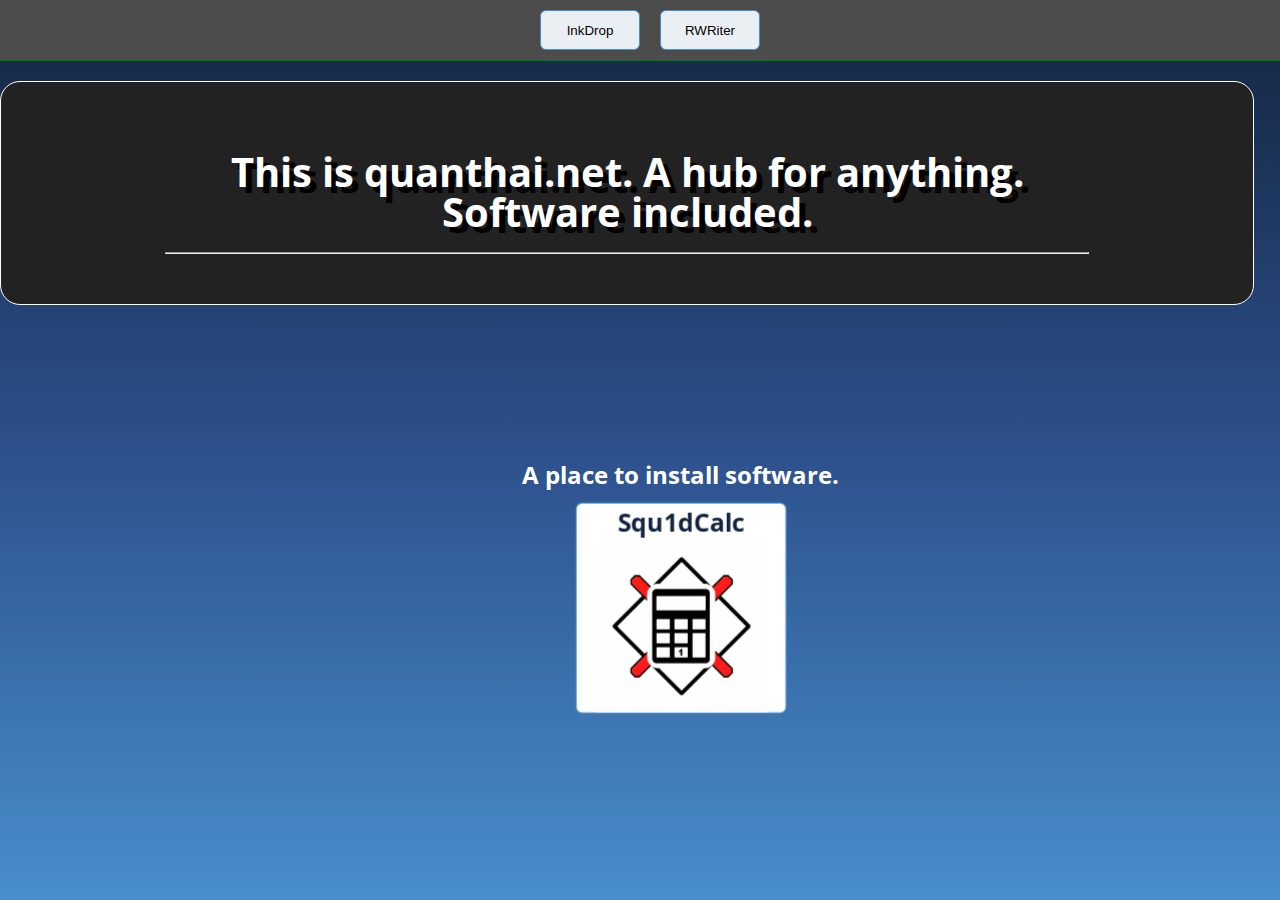
<file: index.html>
<!doctype html>
<html>
    <head>
        <meta charset="UTF-8" />
        <script type="text/javascript" src="js/3d.js" defer></script>
        <link rel="stylesheet" href="css/3d.css" />
        <link rel="stylesheet" href="root.css" />
        <link rel="preconnect" href="https://fonts.googleapis.com" />
        <link rel="preconnect" href="https://fonts.gstatic.com" crossorigin />
        <link
            href="https://fonts.googleapis.com/css2?family=Open+Sans:ital,wght@0,300..800;1,300..800&family=Source+Code+Pro:ital@0;1&display=swap"
            rel="stylesheet"
        />
    </head>
    <body>
        <main>
            <div class="menu-bar">
                <a href="/inkdrop/"
                    ><button class="btn-common redirect-btn">InkDrop</button></a
                >
                <a href="/rwriter/"
                    ><button class="btn-common redirect-btn">RWRiter</button></a
                >
            </div>
            <div class="main">
                <h1 class="intro">
                    This is quanthai.net. A hub for anything.
                    <br />Software included.
                </h1>
                <hr style="margin: 0 auto; width: 80%; line-height: 5px" />
            </div>
            <br style="line-height: 20px" />
            <div
                class="options"
                style="
                    display: flex;
                    flex-direction: column;
                    overflow-x: auto;
                    scrollbar-width: none;
                    overflow-y: none;
                    padding: 40px;
                    margin: 0px;
                    width: 100%;
                    height: 400px;
                    position: relative;
                    align-items: center;
                    justify-content: center;
                "
            >
                <h2 style="line-height: 20px">A place to install software.</h2>
                <br />
                <a href="/squ1dcalc" style="text-decoration: none">
                    <div></div>
                    <div class="atropos" data-atropos>
                        <div
                            class="atropos-scale"
                            style="width: 200px; margin: 0px"
                        >
                            <div
                                class="atropos-rotate"
                                style="
                                    width: 200px;
                                    height: 200px;
                                    border: 1px solid var(--light-blue);
                                    border-radius: 6px;
                                    background-color: white;
                                    color: var(--secondary);
                                "
                            >
                                <div class="atropos-inner">
                                    <div
                                        data-atropos-offset="0"
                                        style="
                                            position: relative;
                                            display: flex;
                                            flex-direction: column;
                                            align-items: center;
                                            justify-content: center;
                                        "
                                    >
                                        <h2
                                            style="
                                                line-height: 35px;
                                                width: 100%;
                                                text-align: center;
                                            "
                                        >
                                            Squ1dCalc
                                        </h2>
                                        <img
                                            src="assets/img/squ1dcalc_logo.png"
                                            alt="image"
                                            width="auto"
                                            height="165"
                                        />
                                    </div>
                                </div>
                            </div>
                        </div>
                    </div>
                </a>
            </div>
            <!--<div
                class="atropos"
                style="
                    width: 100%;
                    height: fit-content;
                    display: flex;
                    padding-right: 80px;
                    align-items: center;
                    justify-content: center;
                "
                data-atropos
            >
                <div
                    class="atropos-scale"
                    style="
                        width: max-content;
                        margin: 30px;
                        margin-bottom: -36px;
                    "
                >
                    <div class="atropos-rotate">
                        <div class="atropos-inner">
                            <div data-atropos-offset="0">
                                <img
                                    src="assets/img/squ1dcalc.png"
                                    alt="image"
                                    width="auto"
                                    height="355"
                                    width="171"
                                />
                            </div>
                        </div>
                    </div>
                </div>
            </div>-->
        </main>
    </body>
    <style>
        main {
            width: 100%;
            height: 100vh;
            overflow: auto;
            display: flex;
            flex-direction: column;
            /*https://www.svgbackgrounds.com/*/
            background-image: linear-gradient(
                to bottom,
                var(--secondary) 1%,
                var(--primary),
                var(--light-blue)
            );
            color: #fff;
        }

        .main {
            text-align: center;
        }

        .menu-bar {
            display: flex;
            width: 100%;
            align-items: center;
            justify-content: center;
            padding: 10px;
            background-color: var(--grey);
            border-bottom: 1px solid green;
        }

        .btn-common {
            text-decoration: none;
            width: 100px;
            height: 40px;
            padding-top: 3px;
            padding-bottom: 3px;
            border-radius: 6px;
            background-color: var(--light);
            color: black;
            border: 1px solid var(--light-blue);
            text-align: center;
            align-items: center;
            justify-content: center;
        }

        .redirect-btn {
            height: 40px;
            padding-left: 7px;
            padding-right: 7px;
            margin-left: 10px;
            margin-right: 10px;
            transition:
                transform 0.3s ease,
                box-shadow 0.3s ease,
                background-color 0.3s ease;
        }

        .redirect-btn:hover {
            transform: translate(5px, 8px);
            box-shadow: -5px -8px 0px 0px black;
            background-color: var(--dark-light);
        }
    </style>
    <script src="js/3d.js"></script>
    <script>
        window.atropos = new Atropos({
            el: document.querySelectorAll(".atropos")[0],
            shadowScale: 2,
            alwaysActive: true,
        });
    </script>
</html>
</file>
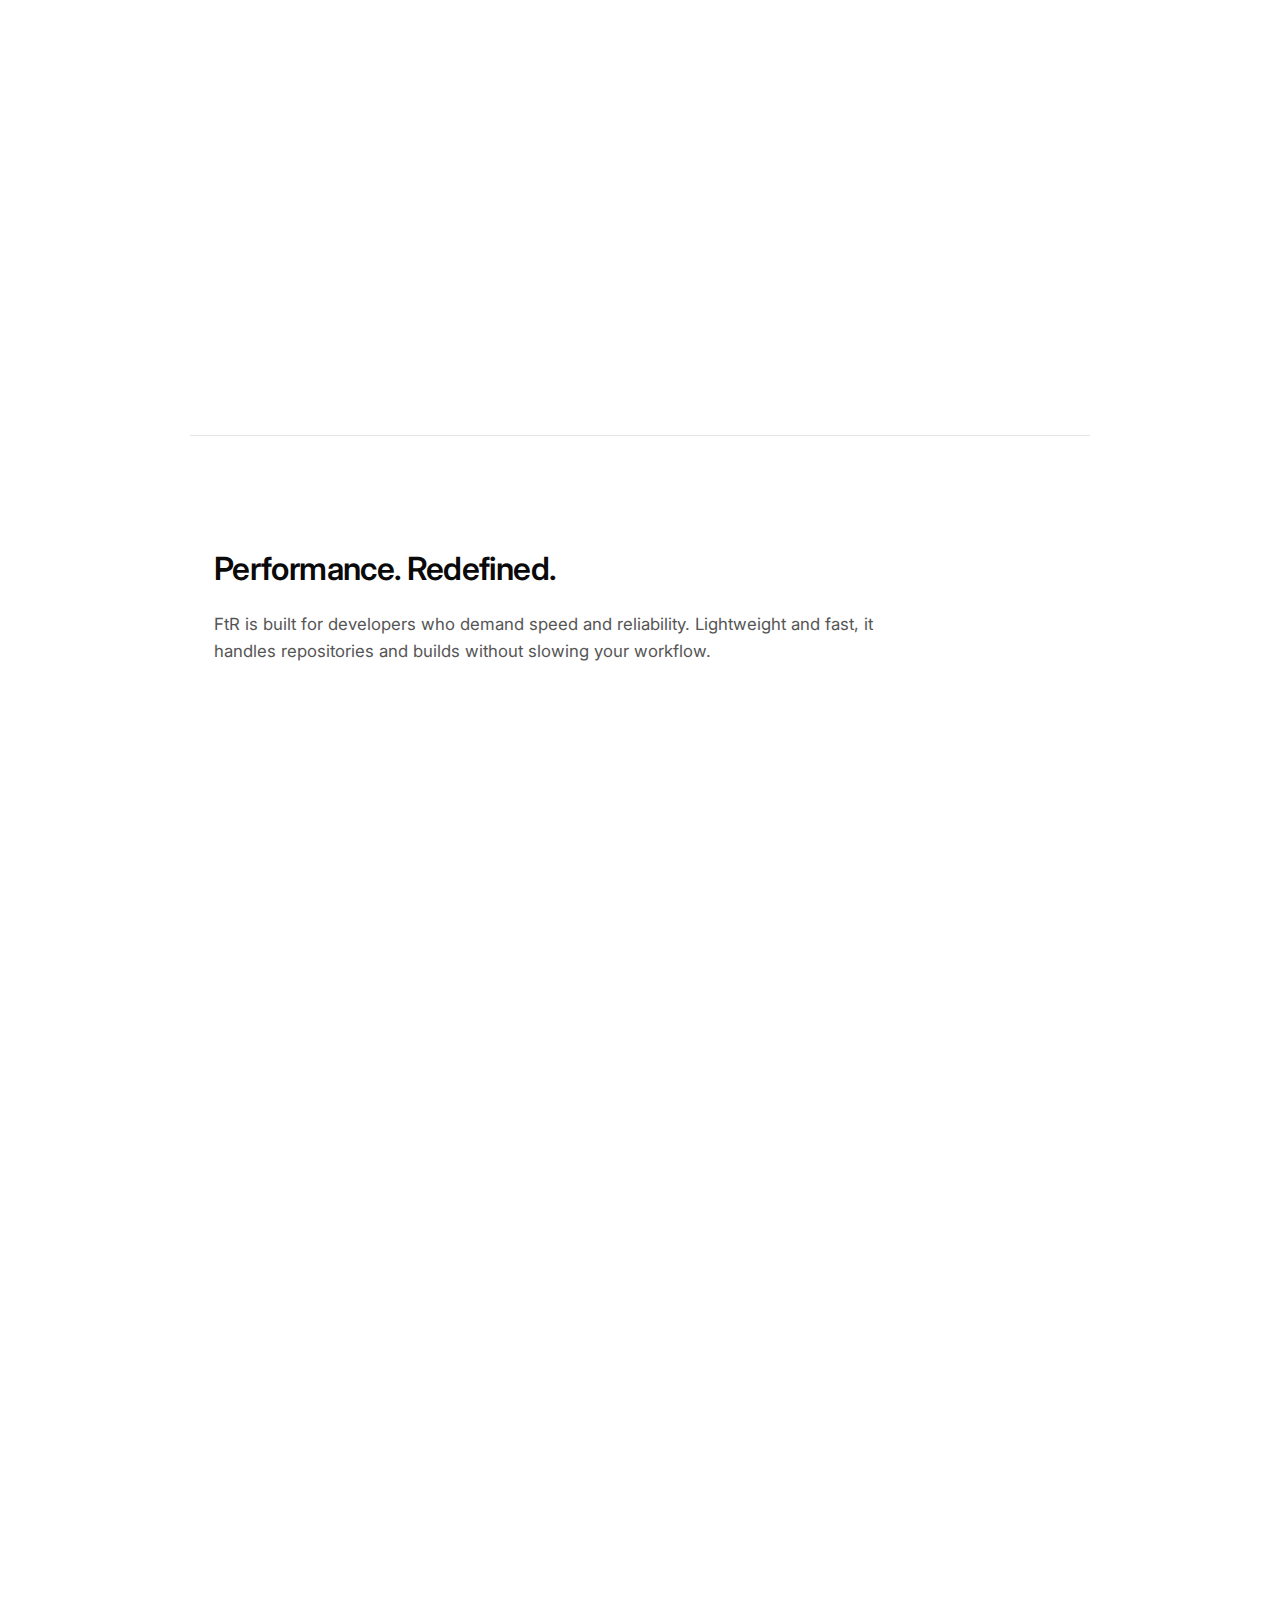
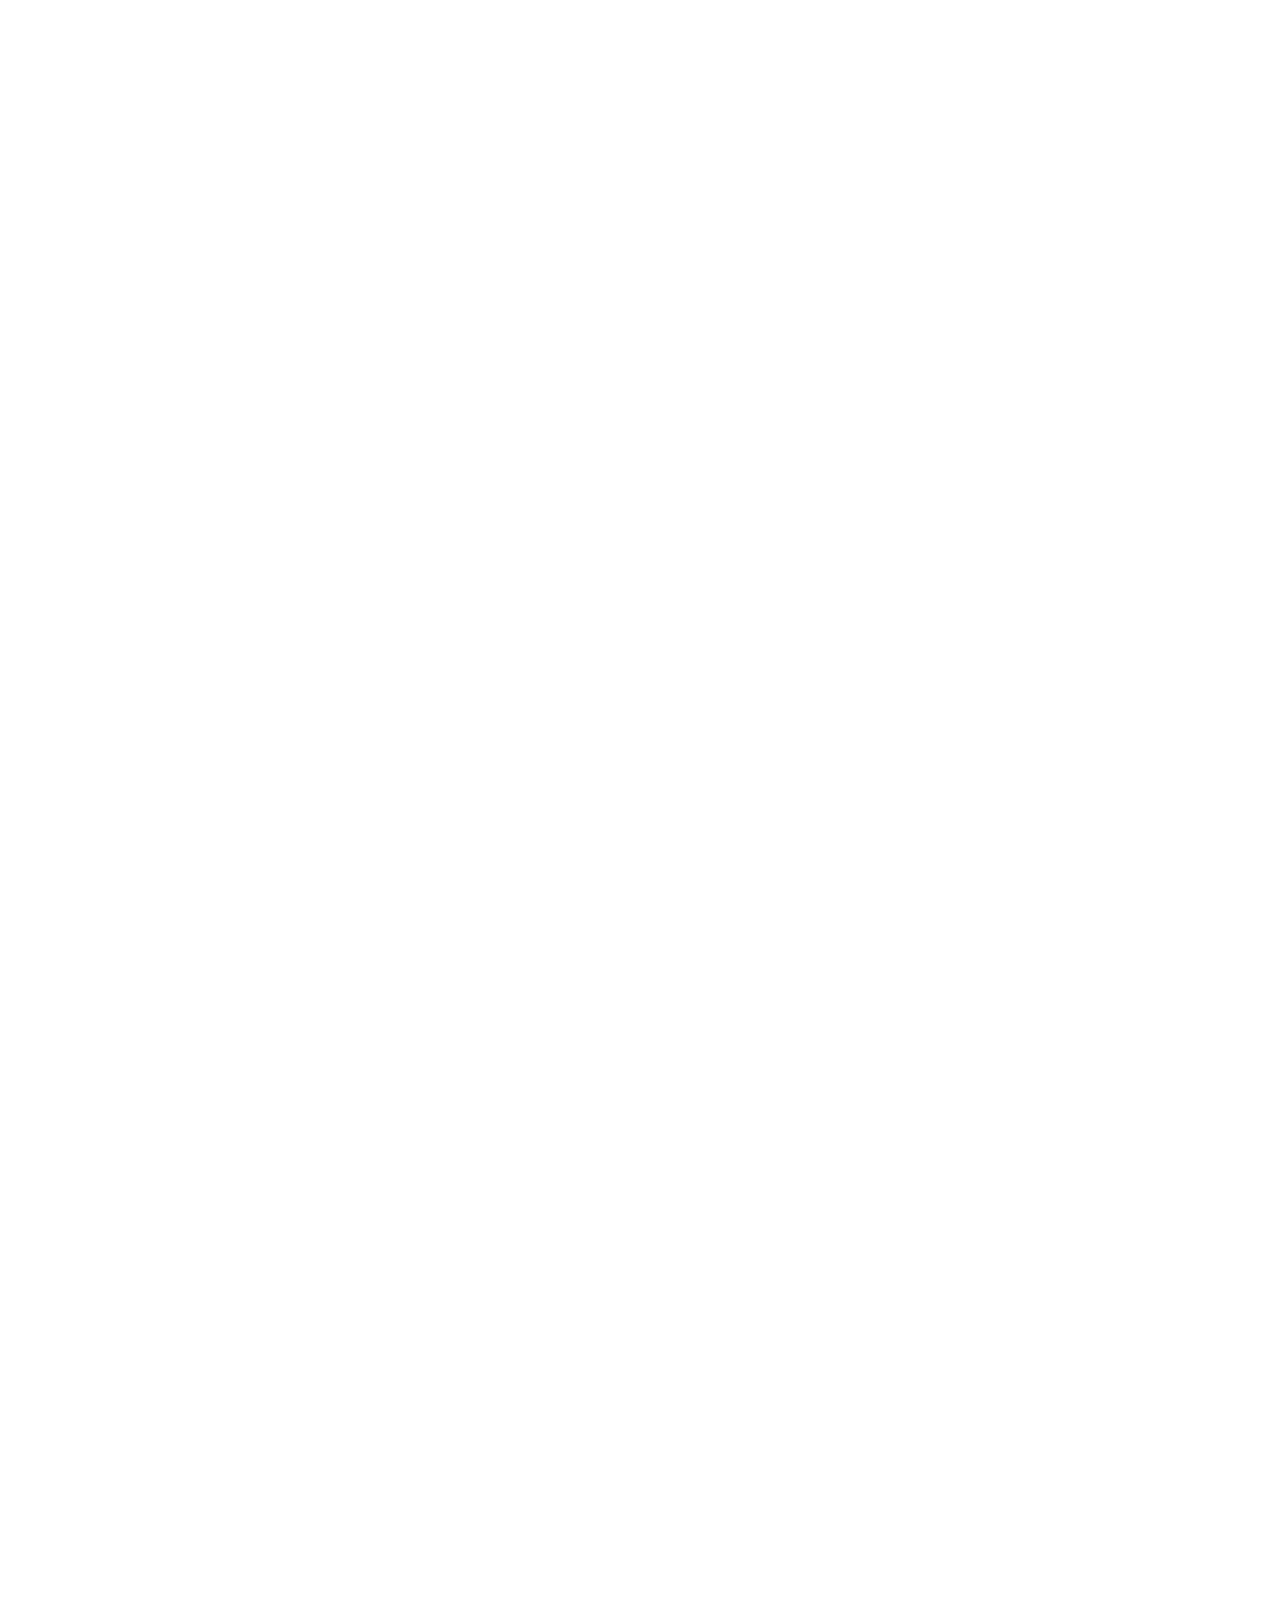
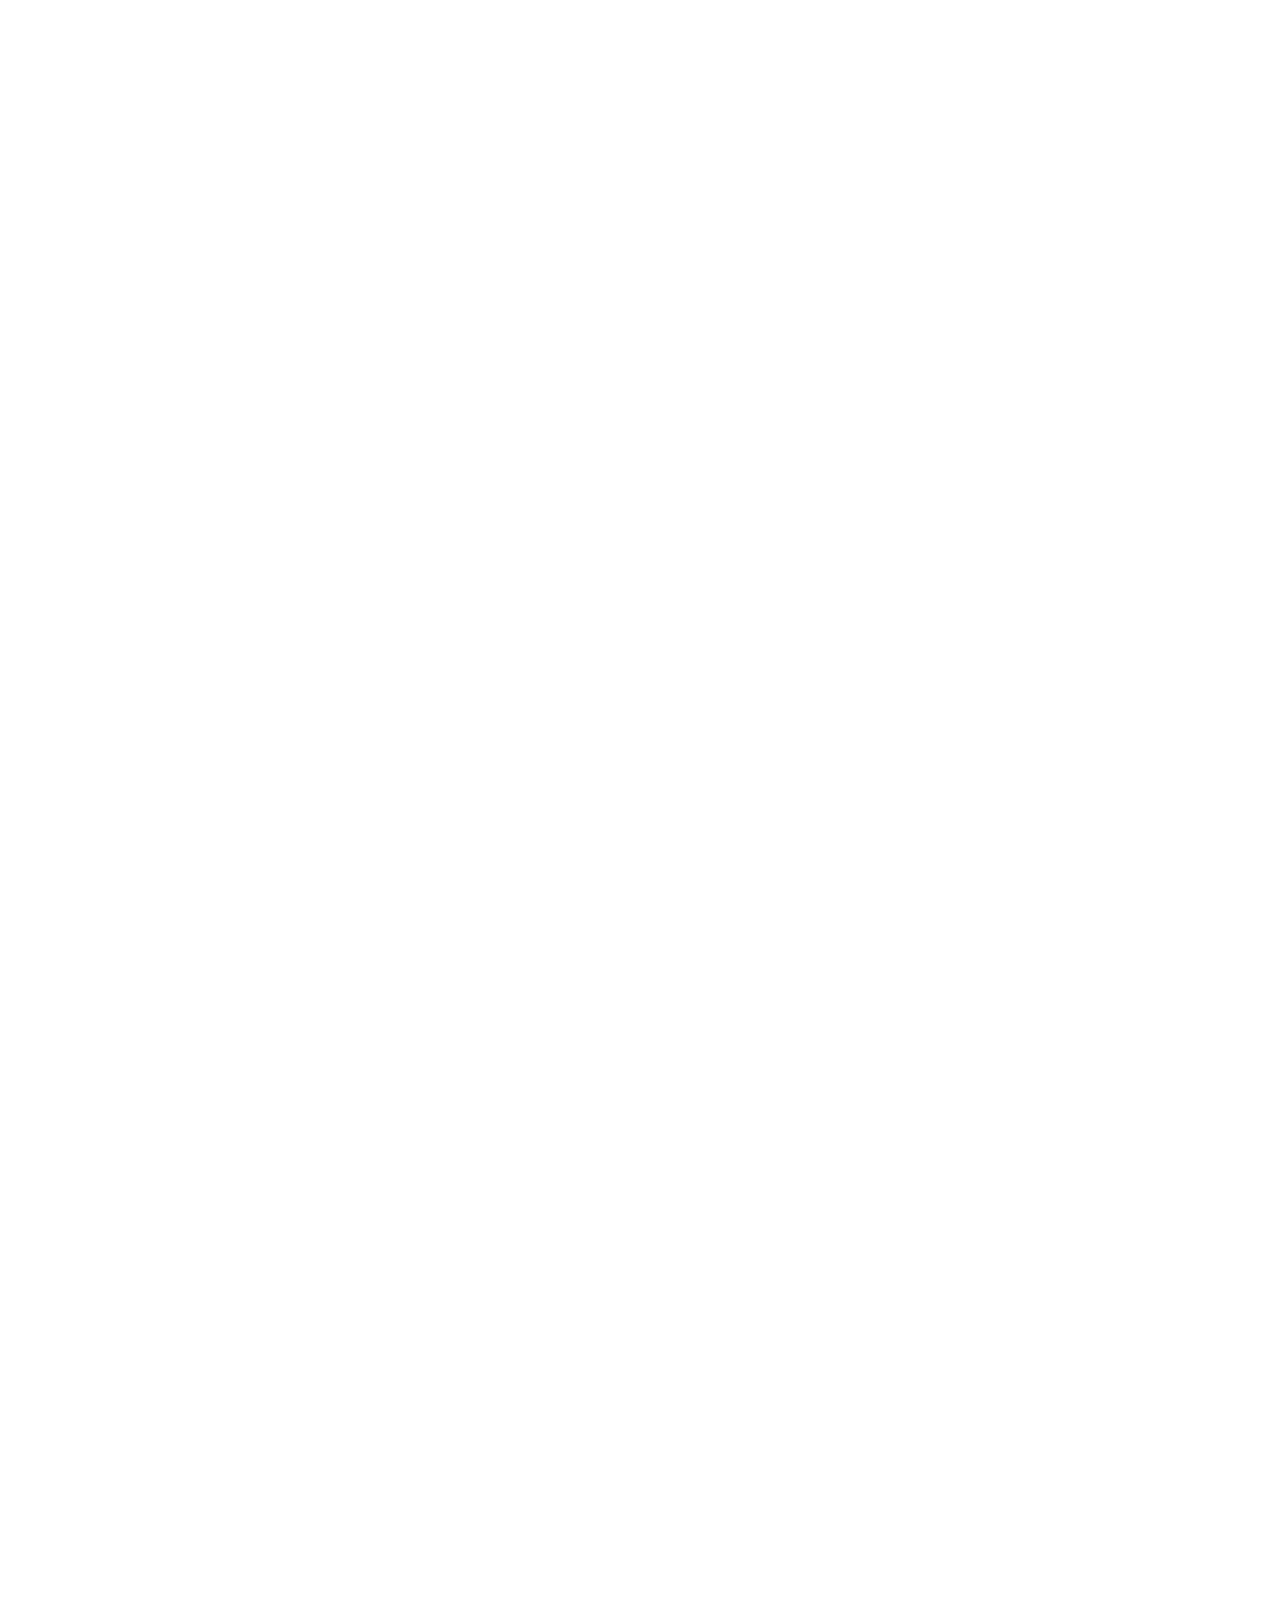
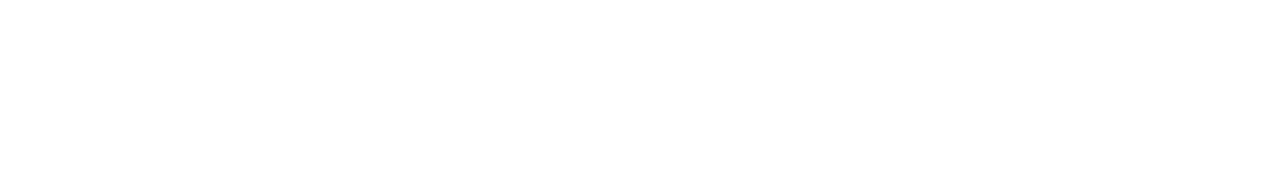
<file: ftr-manager/index.html>
<!doctype html>
<html lang="en">
    <head>
        <meta charset="utf-8" />
        <meta name="viewport" content="width=device-width, initial-scale=1" />
        <title>FtR — The Next Standard in Package Management</title>

        <link rel="preconnect" href="https://fonts.googleapis.com" />
        <link rel="preconnect" href="https://fonts.gstatic.com" crossorigin />
        <link
            href="https://fonts.googleapis.com/css2?family=Inter:wght@400;500;600;700&display=swap"
            rel="stylesheet"
        />

        <style>
            :root {
                --bg: #ffffff;
                --fg: #0a0a0a;
                --muted: #555;
                --border: #e5e5e5;
                --accent: #0071e3;
            }

            * {
                box-sizing: border-box;
            }
            body {
                margin: 0;
                font-family:
                    "Inter",
                    -apple-system,
                    BlinkMacSystemFont,
                    "Segoe UI",
                    Roboto,
                    sans-serif;
                background: var(--bg);
                color: var(--fg);
                line-height: 1.6;
                -webkit-font-smoothing: antialiased;
                overflow-x: hidden;
            }

            header {
                text-align: center;
                padding: 8rem 1rem 6rem;
                opacity: 0;
                transform: translateY(40px);
                animation: fadeInUp 1.2s cubic-bezier(0.4, 0, 0.2, 1) forwards;
            }

            h1 {
                font-size: clamp(2.5rem, 6vw, 4.5rem);
                font-weight: 600;
                letter-spacing: -0.02em;
                margin-bottom: 1rem;
            }

            p.lead {
                font-size: 1.25rem;
                color: var(--muted);
                max-width: 700px;
                margin: 0 auto;
            }

            section {
                max-width: 900px;
                margin: 0 auto;
                padding: 5rem 1.5rem;
                border-top: 1px solid var(--border);
                opacity: 0;
                transform: translateY(40px);
                transition:
                    opacity 1s ease,
                    transform 1s ease;
            }

            section.visible {
                opacity: 1;
                transform: translateY(0);
            }

            h2 {
                font-size: 2rem;
                font-weight: 600;
                margin-bottom: 1rem;
                letter-spacing: -0.02em;
            }

            p {
                color: var(--muted);
                font-size: 1.05rem;
                max-width: 700px;
            }

            .code-block {
                position: relative;
                margin: 2rem 0;
            }
            pre {
                background: #f8f8f8;
                padding: 1.25rem 1.5rem;
                border-radius: 12px;
                font-family: "SFMono-Regular", "Source Code Pro", monospace;
                font-size: 0.95rem;
                overflow-x: auto;
                border: 1px solid #eee;
                transition:
                    transform 0.3s ease,
                    box-shadow 0.3s ease;
            }
            pre:hover {
                transform: translateY(-2px);
                box-shadow: 0 6px 18px rgba(0, 0, 0, 0.08);
            }

            .copy-btn {
                position: absolute;
                top: 0.6rem;
                right: 0.8rem;
                background: rgba(255, 255, 255, 0.8);
                border: 1px solid #ccc;
                border-radius: 6px;
                padding: 0.25rem 0.6rem;
                font-size: 0.8rem;
                color: #444;
                opacity: 0;
                cursor: pointer;
                transition:
                    opacity 0.3s ease,
                    background 0.3s ease;
            }
            .code-block:hover .copy-btn {
                opacity: 1;
            }
            .copy-btn:hover {
                background: var(--accent);
                color: white;
            }
            .copy-btn.copied {
                background: #2ecc71;
                border-color: #2ecc71;
                color: white;
            }

            footer {
                text-align: center;
                color: var(--muted);
                font-size: 0.9rem;
                padding: 4rem 1rem 6rem;
                border-top: 1px solid var(--border);
                opacity: 0;
                transform: translateY(40px);
                animation: fadeInUp 1.2s cubic-bezier(0.4, 0, 0.2, 1) forwards
                    1.2s;
            }

            a {
                color: var(--accent);
                text-decoration: none;
                position: relative;
                transition: color 0.2s ease;
            }
            a::after {
                content: "";
                position: absolute;
                left: 0;
                bottom: -1px;
                width: 100%;
                height: 1px;
                background: var(--accent);
                transform: scaleX(0);
                transform-origin: right;
                transition: transform 0.3s ease;
            }
            a:hover::after {
                transform: scaleX(1);
                transform-origin: left;
            }

            @keyframes fadeInUp {
                from {
                    opacity: 0;
                    transform: translateY(40px);
                }
                to {
                    opacity: 1;
                    transform: translateY(0);
                }
            }
        </style>
    </head>

    <body>
        <header>
            <h1>FtR</h1>
            <p class="lead">
                A new foundation for software distribution. Fast. Minimal.
                Precise.
            </p>
        </header>

        <section>
            <h2>Performance. Redefined.</h2>
            <p>
                FtR is built for developers who demand speed and reliability.
                Lightweight and fast, it handles repositories and builds without
                slowing your workflow.
            </p>
        </section>

        <section>
            <h2>Effortless Setup.</h2>
            <p>
                Install FtR in seconds. No dependencies. No complications. Just
                one command:
            </p>
            <div class="code-block">
                <pre><code>curl -sSL https://quanthai.net/installftr.sh | sh</code></pre>
                <button class="copy-btn">Copy</button>
            </div>
            <p>Check your installation:</p>
            <div class="code-block">
                <pre><code>ftr --help</code></pre>
                <button class="copy-btn">Copy</button>
            </div>
        </section>

        <section>
            <h2>Easy to Use.</h2>
            <p>Installing or removing apps? Fast and intuitive.</p>
            <div class="code-block">
                <pre><code>ftr get [user/repo]
ftr up [file] user/repo
ftr remove [appname]
ftr clear</code></pre>
                <button class="copy-btn">Copy</button>
            </div>
        </section>

        <section>
            <h2>The FSDL Standard.</h2>
            <p>
                Every app lives in a single, lightweight
                <strong>.fsdl</strong> package. From a tiny game to a full OS,
                it contains everything your app needs to run.
            </p>
            <p>Zip it, upload it, share it — FtR handles the rest.</p>
            <div class="code-block">
                <pre><code>zip -r myapp.fsdl *</code></pre>
                <button class="copy-btn">Copy</button>
            </div>
            <p>
                Instantly installable, transparent, and universal. No hidden
                steps. No setup wizard.
            </p>
        </section>

        <section>
            <h2>Build with Confidence.</h2>
            <p>
                FtR detects your project type automatically — Go, Python, C++,
                or shell — and builds it with the right toolchain. No config
                files, no guesswork.
            </p>
            <p>
                Optional <code>install.sh</code> or
                <code>Makefile</code> scripts are supported. Otherwise, FtR
                builds the binary for you and installs it cleanly. All you have
                to do is:
            </p>
            <div class="code-block">
                <pre><code>ftr get user/repo</code></pre>
                <button class="copy-btn">Copy</button>
            </div>
        </section>

        <section>
            <h2>Build Your App.</h2>
            <p>
                Creating and sharing your own FtR app is simple. Follow these steps
                to package and distribute your application:
            </p>

            <h2>1. Structure Your Project</h2>
            <p>
                Place all your project files in a directory. FtR automatically detects:
            </p>
            <div class="code-block">
                <pre><code>
myapp/
├── main.go | main.py | main.cpp # Your main application file
├── install.sh                   # Optional installation script
└── Makefile                     # Optional build instructions
                </code></pre>
            </div>

            <h2>2. Package Your App</h2>
            <p>
                Create an FSDL package from your project directory:
            </p>
            <div class="code-block">
                <pre><code>
cd myapp
zip -r ../myapp.fsdl *</code></pre>
            </div>
            <p>
                Your app is now wrapped in a single <strong>.fsdl</strong> package,
                ready for distribution.
            </p>

            <h2>3. Upload to InkDrop</h2>
            <p>
                Share your app through your InkDrop repository:
            </p>
            <div class="code-block">
                <pre><code>ftr up myapp.fsdl username/myapp</code></pre>
                <button class="copy-btn">Copy</button>
            </div>
            <p>
                FtR handles dependencies and distribution automatically.
            </p>

            <h2>4. Installation</h2>
            <p>
                Users can now install your app with a single command:
            </p>
            <div class="code-block">
                <pre><code>ftr get username/myapp</code></pre>
                <button class="copy-btn">Copy</button>
            </div>
            <p>
                Your app is now available to everyone in the FtR ecosystem.
                No complex configuration, no dependency handling; just clean, efficient
                software distribution.
            </p>
        </section>

        <section>
            <h2>Cross-Platform Power.</h2>
            <p>
                FtR works everywhere: Linux, macOS, even ARM devices. Commands
                stay identical and performance stays consistent, so you can focus
                on building.
            </p>
        </section>

        <footer>© 2025 Quan Thai</footer>

        <script>
            // Scroll fade in/out
            const sections = document.querySelectorAll("section");
            const observer = new IntersectionObserver(
                (entries) => {
                    entries.forEach((entry) => {
                        entry.target.classList.toggle(
                            "visible",
                            entry.isIntersecting,
                        );
                    });
                },
                { threshold: 0.3 },
            );
            sections.forEach((s) => observer.observe(s));

            // Copy buttons
            document.querySelectorAll(".copy-btn").forEach((btn) => {
                btn.addEventListener("click", () => {
                    const code = btn.previousElementSibling.innerText.trim();
                    navigator.clipboard.writeText(code);
                    btn.classList.add("copied");
                    btn.textContent = "Copied";
                    setTimeout(() => {
                        btn.classList.remove("copied");
                        btn.textContent = "Copy";
                    }, 1600);
                });
            });
        </script>
    </body>
</html>
</file>
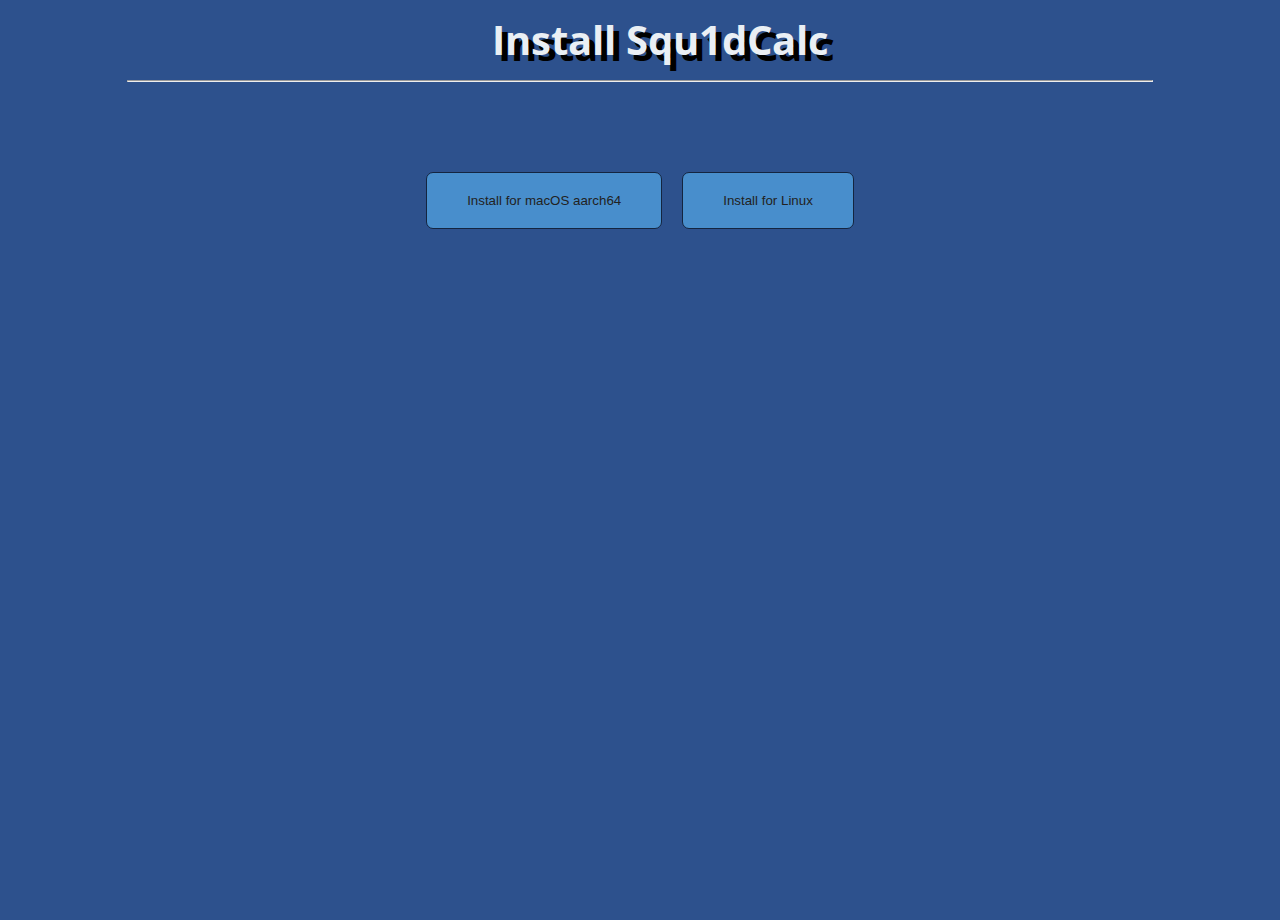
<file: squ1dcalc/index.html>
<!doctype html>
<html>
    <head>
        <meta charset="UTF-8" />
        <link rel="stylesheet" href="/root.css" />
        <link rel="preconnect" href="https://fonts.googleapis.com" />
        <link rel="preconnect" href="https://fonts.gstatic.com" crossorigin />
        <link
            href="https://fonts.googleapis.com/css2?family=Open+Sans:ital,wght@0,300..800;1,300..800&family=Source+Code+Pro:ital@0;1&display=swap"
            rel="stylesheet"
        />
    </head>
    <body>
        <main>
            <div style="height: 40vh">
                <h1 class="intro">Install Squ1dCalc</h1>
                <hr style="margin: 0 auto; width: 80%; line-height: 5px" />
                <div class="installations">
                    <a href="/assets/app/Squ1dCalc.dmg">
                        <button class="install-btn">
                            Install for macOS aarch64
                        </button>
                    </a>
                    <button class="install-btn" id="install-for-linux">
                        Install for Linux
                    </button>
                </div>
            </div>
            <div style="height: 60vh; position: relative">
                <div id="install-instructions-for-linux" style="opacity: 0">
                    <h3>Install Squ1dCalc for Linux:</h3>
                    <br /><br /><br /><br />
                    <p class="iifl_p">
                        1. Install FileShare package manager if not already:
                        <br /><br />
                        <code>curl https://quanthai.net/installfs.sh | sh</code>
                        <br /><br />
                        2. Use FileShare to install Squ1dCalc:
                        <br /><br />
                        <code>sudo fileshare get qchef/squ1dcalc</code>
                        <br /><br />
                        3. Enjoy Squ1dCalc!
                    </p>
                </div>
            </div>
        </main>
    </body>
    <style>
        * {
            padding: 0px;
            margin: 0px;
        }

        body {
            color: var(--light);
            background-color: var(--primary);
            display: flex;
            flex-direction: column;
            overflow: hidden;
            height: 100vh;
        }

        a {
            text-decoration: none;
            text-align: center;
        }

        .installations {
            display: flex;
            text-align: center;
            align-items: center;
            justify-content: center;
            width: 100%;
            margin-top: 80px;
            height: max-content;
        }

        button.install-btn {
            background-color: var(--light-blue);
            color: var(--dark);
            border: 1px solid var(--secondary);
            border-radius: 7px;
            padding-top: 20px;
            padding-bottom: 20px;
            padding-left: 40px;
            padding-right: 40px;
            margin: 10px;
            transition:
                background-color 0.3s ease,
                transform 0.3s ease,
                box-shadow 0.3s ease;
        }

        button.install-btn:hover {
            background-color: var(--light-light-blue);
            transform: translate(2px, 3px);
            box-shadow: -2px -3px 0px 0px black;
        }

        p.iifl_p {
            font-size: 20pt;
        }

        code {
            font-size: 20pt;
            background-color: var(--dark);
            color: var(--light);
            border: 2px solid var(--light);
            border-radius: 15px;
            padding: 15px;
        }

        br {
            line-height: 10px;
        }

        #install-instructions-for-linux {
            background-color: var(--primary);
            text-align: center;
            flex-grow: 1;
            position: absolute;
            bottom: 0px;
            padding-bottom: 1000000px;
            width: 100%;
            height: 100%;
            padding: 0px;
            display: flex;
            flex-direction: column;
            align-items: center;
            justify-content: center;
            margin: 0px;
        }

        .appear-animation {
            animation: appear 1.5s ease;
        }

        .animation-done {
            opacity: 1 !important;
            background-color: none;
            background-image: linear-gradient(
                to bottom,
                var(--primary) 20%,
                var(--secondary) 70%,
                var(--light-secondary)
            ) !important;
        }

        @keyframes appear {
            0% {
                opacity: 0;
                background-color: var(--primary);
                background-image: none;
            }

            100% {
                opacity: 1;
                background-color: none;
                background-image: linear-gradient(
                    to bottom,
                    var(--primary) 20%,
                    var(--secondary) 70%,
                    var(--light-secondary)
                );
            }
        }
    </style>
    <script src="installations.js"></script>
</html>
</file>
<file: css/3d.css>
/*!
    Atropos
    Version: 2.0.2
    Plugin URL: https://atroposjs.com
    License: Copyright 2021-2023 | Released under the MIT License
!*/
.atropos {
    position: relative;
    display: block;
    perspective: 1200px;
    transform: translate3d(0, 0, 0);
}
.atropos-rotate-scroll-x,
.atropos-rotate-scroll-y,
.atropos-rotate-touch {
    -webkit-tap-highlight-color: transparent;
    -webkit-touch-callout: none;
    -webkit-user-select: none;
    -moz-user-select: none;
    user-select: none;
}
.atropos-rotate-touch-scroll-y {
    touch-action: pan-y;
}
.atropos-rotate-touch-scroll-x {
    touch-action: pan-x;
}
.atropos-rotate-touch {
    touch-action: none;
}
.atropos-rotate,
.atropos-scale {
    width: 100%;
    height: 100%;
    transform-style: preserve-3d;
    transition-property: transform;
    display: block;
}
.atropos-highlight,
.atropos-shadow,
::slotted([data-atropos-offset][data-atropos-opacity]),
[data-atropos-offset][data-atropos-opacity] {
    transition-property: transform, opacity;
}
.atropos-highlight,
.atropos-shadow {
    position: absolute;
    pointer-events: none;
    display: block;
    opacity: 0;
}
.atropos-inner,
.atropos-rotate {
    position: relative;
}
.atropos-shadow {
    z-index: -1;
    background: #000;
    left: 0;
    top: 0;
    width: 100%;
    height: 100%;
    filter: blur(30px);
}
.atropos-highlight {
    left: -50%;
    top: -50%;
    width: 200%;
    height: 200%;
    background-image: radial-gradient(
        circle at 50%,
        rgba(255, 255, 255, 0.25),
        transparent 50%
    );
    z-index: 0;
}
.atropos-inner {
    width: 100%;
    height: 100%;
    overflow: hidden;
    transform-style: preserve-3d;
    transform: translate3d(0, 0, 0);
    display: block;
}
.atropos-active {
    z-index: 1;
}
::slotted([data-atropos-offset]),
[data-atropos-offset] {
    transition-property: transform;
}
[data-atropos-opacity] {
    transition-property: opacity;
}
</file>
<file: root.css>
* {
    margin: 0px;
    padding: 0px;
    scrollbar-width: none; /* For FireFox */
    -ms-overflow-style: none; /* For Internet Explorer */
}

html::-webkit-scrollbar {
    display: none; /* For chrome */
}

hr.linebreaker {
    margin: 0 auto;
    width: 80%;
    line-height: 5px;
}

main {
    font-family: "Open Sans", sans-serif;
    font-optical-sizing: auto;
    font-weight: 400;
    font-style: normal;
    font-variation-settings: "wdth" 100;
}

:root {
    --primary: #2d518d;
    --secondary: #142540;
    --light-secondary: #10317f;
    --grey: #4c4c4c;
    --dark: #222222;
    --light-blue: #488ecc;
    --light-light-blue: #53acda;
    --light: #eaeff4;
    --dark-light: #cdcdcd;
}

button.redirect {
    background-color: var(--primary);
    color: var(--light);
    border: 1px solid var(--light);
    border-radius: 6px;
    margin: 3px;
    transition:
        background-color 0.3s ease,
        color 0.3s ease,
        box-shadow 0.3s ease;
    padding: 8px;
    font-size: 18pt;
    cursor: pointer;
}

button.redirect:hover {
    background-color: var(--light);
    color: var(--primary);
    box-shadow: 0px 0px 10px var(--light-blue);
}

button.redirect:focus {
    background-color: var(--light);
    color: var(--primary);
    box-shadow: 0px 0px 10px var(--light-blue);
}

button.select {
    background-color: var(--dark);
    color: white;
    transition:
        background-color 0.3s ease,
        color 0.3s ease,
        box-shadow 0.3s ease;
    padding: 10px;
    margin: 3px;
    font-size: 16pt;
    cursor: pointer;
    border-radius: 6px;
    border: 1px solid white;
}

button.select:hover {
    background-color: var(--dark-light);
    color: var(--dark);
    box-shadow: 0px 0px 10px var(--grey);
}

button.select:focus {
    background-color: var(--dark-light);
    color: var(--dark);
    box-shadow: 0px 0px 10px var(--grey);
}

button.small {
    padding: 4px;
    margin-left: 4px;
    margin-right: 4px;
    font-size: 14pt;
}

input.details {
    background-color: var(--primary);
    color: var(--light);
    border: 1px solid #00ff00;
    border-radius: 6px;
    padding: 6px;
    width: 400px;
    font-size: 14pt;
    transition:
        width 0.3s ease,
        box-shadow 0.3s ease;
    outline: none;
    scrollbar-width: none; /* Firefox */
    -ms-overflow-style: none; /* Internet Explorer 10+ */
    margin: 5px;
}

input.details:focus {
    width: 450px;
    box-shadow: 0px 0px 10px var(--light-blue);
    outline: none;
}

h1.intro {
    text-align: center;
    margin: 20px;
    width: 100%;
    text-align: center;
    text-shadow: 6px 6px 0px black;
    font-size: 30pt;
    line-height: 40px;
    transition:
        font-size 0.3s ease,
        text-shadow 0.3s ease;
}

h1.intro:hover {
    font-size: 32pt;
    text-shadow: 6px 6px 3px #151515;
}

div.main {
    width: 90%;
    padding: 50px;
    display: flex;
    align-items: center;
    justify-content: center;
    margin: 20px;
    margin-left: 0px;
    margin-right: 0px;
    border: 1px solid white;
    color: white;
    background-color: var(--dark);
    flex-direction: column;
    border-radius: 20px;
}

div.main1 {
    background-color: var(--light) !important;
    color: var(--dark) !important;
}

div.main3 {
    background-color: var(--grey) !important;
    color: var(--light) !important;
}
</file>
